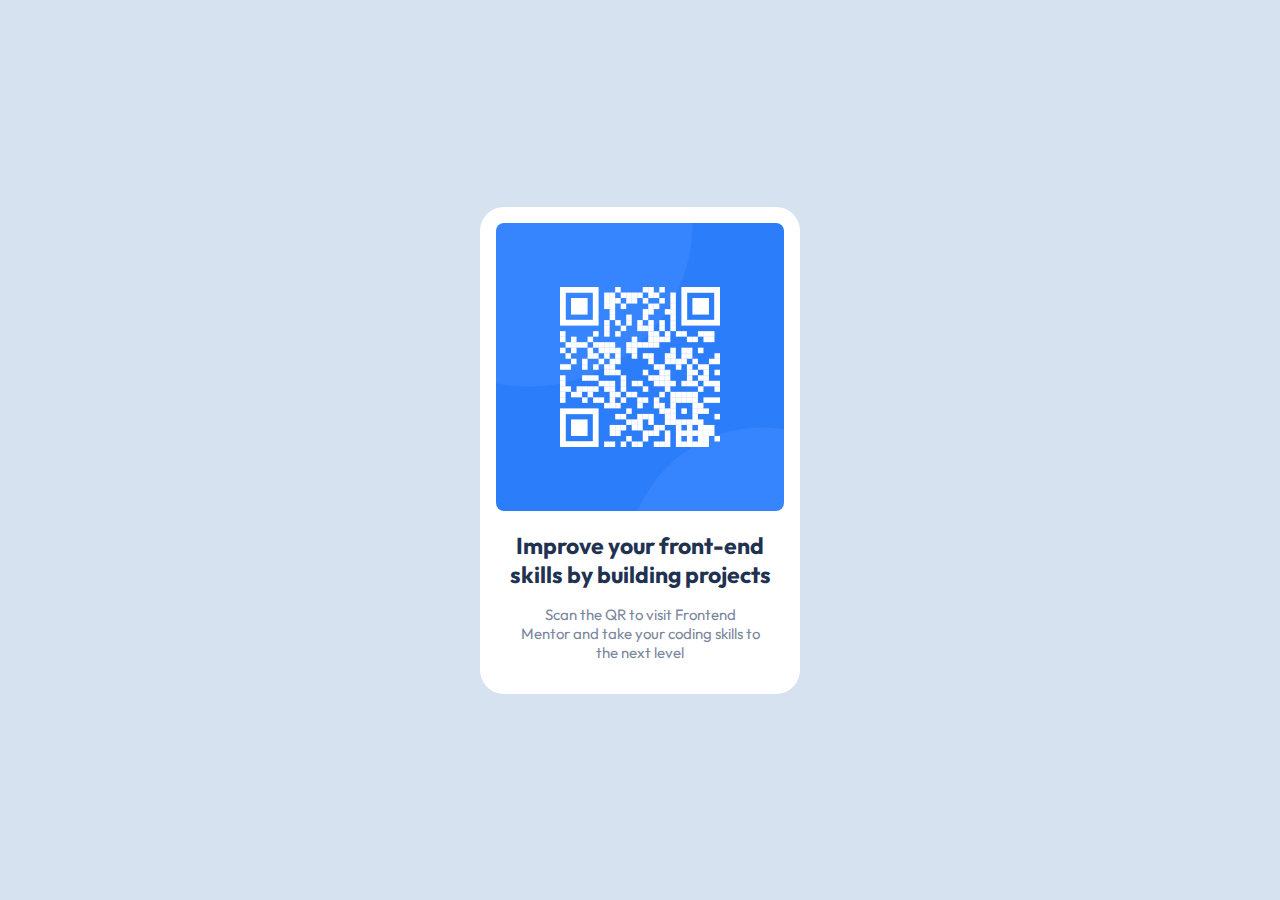
<file: index.html>
<!DOCTYPE html>
<html lang="en">
<head>
    <meta charset="UTF-8">
    <meta http-equiv="X-UA-Compatible" content="IE=edge">
    <meta name="viewport" content="width=device-width, initial-scale=1.0">
    <link rel="preconnect" href="https://fonts.googleapis.com">
    <link rel="preconnect" href="https://fonts.gstatic.com" crossorigin>
    <link href="https://fonts.googleapis.com/css2?family=Outfit:wght@200;300;400;500;600;700&display=swap" rel="stylesheet">   
    <link rel="stylesheet" href="style.css">
    <title>QR Code Component</title>
</head>
<body>
    <main>
        <div class="card">
            <div class="qr-code">
                <img src="./images/image-qr-code.png" alt="QR code for frontendmentor.io">
            </div>
            <div class="content">
                <h1>Improve your front-end<br> skills by building projects</h1>
                <p>Scan the QR to visit Frontend<br> Mentor and take your coding skills to<br> the next level</p>
            </div>
        </div>
    </main>
</body>
</html>
</file>
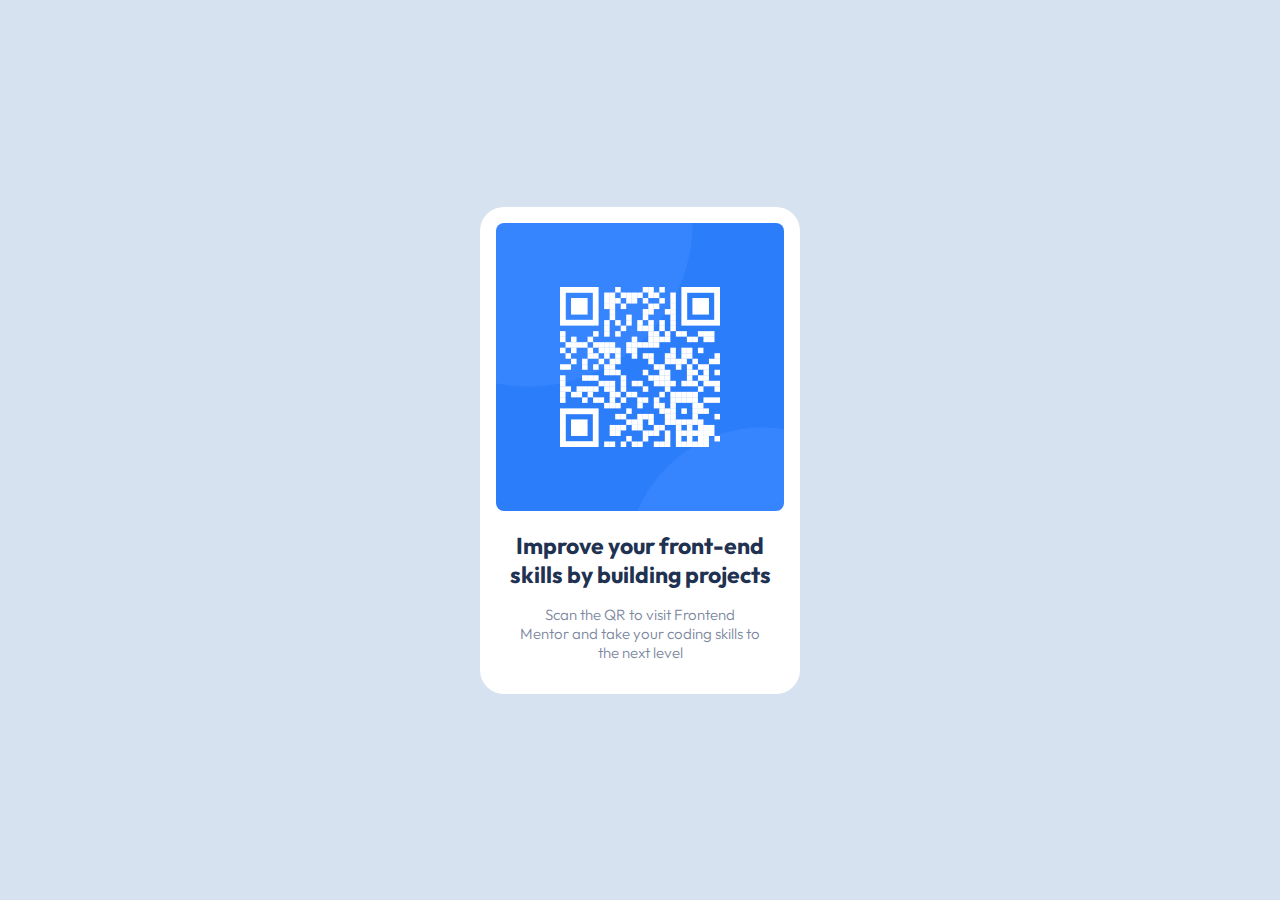
<file: design/index.html>
<!DOCTYPE html>
<html lang="en">
<head>
    <meta charset="UTF-8">
    <meta http-equiv="X-UA-Compatible" content="IE=edge">
    <meta name="viewport" content="width=device-width, initial-scale=1.0">
    <link rel="preconnect" href="https://fonts.googleapis.com">
    <link rel="preconnect" href="https://fonts.gstatic.com" crossorigin>
    <link href="https://fonts.googleapis.com/css2?family=Outfit:wght@200;300;400;500;600;700&display=swap" rel="stylesheet">   
    <link rel="stylesheet" href="style.css">
    <title>QR Code Component</title>
</head>
<body>
    <div class="card">
        <div class="qr-code">
            <img src="../images/image-qr-code.png" alt="QR code for frontendmentor.io">
        </div>
        <div class="content">
            <h4>Improve your front-end<br> skills by building projects</h4>
            <p>Scan the QR to visit Frontend<br> Mentor and take your coding skills to<br> the next level</p>
        </div>
    </div>
</body>
</html>
</file>
<file: style.css>
/* RESET */
* {
    box-sizing: border-box;
    margin: 0;
    padding: 0;
    font-family: 'Outfit', 'Roboto', sans-serif;
}
/* BODY */

body {
    background-color: hsl(212, 45%, 89%);
    min-height:100vh;
    display:flex;   
    align-items: center;
    justify-content: center;
}

/* CARD */

.card {
    background-color: white;
    flex-direction: column;
}
.qr-code img {
    padding: 1rem;

}
.card,
.qr-code img {
    max-width: 20rem;
    border-radius: 1.5rem;
}
.content {
    text-align: center;
}
.content h1 {
    font-size: 23px;
    color: hsl(218, 44%, 22%);
    font-weight: 700;
}
.content p {
    padding: 1rem;
    padding-bottom: 2rem;
    font-weight: 400;
    font-size: 15px;
    color: hsl(220, 15%, 55%);
}
</file>
<file: design/style.css>
/* RESET */
* {
    box-sizing: border-box;
    margin: 0;
    padding: 0;
    font-family: 'Outfit', 'Roboto', sans-serif;
}
/* BODY */

body {
    background-color: hsl(212, 45%, 89%);
    min-height:100vh;
    display:flex;   
}

/* CARD */

.card {
    background-color: white;
    display: flex;
    flex-direction: column;
    margin: auto;
}
.qr-code img {
    padding: 1rem;

}
.card,
.qr-code img {
    max-width: 20rem;
    border-radius: 1.5rem;
}
.content {
    text-align: center;
}
.content h4 {
    font-size: 23px;
    color: hsl(218, 44%, 22%);
    font-weight: 700;
}
.content p {
    padding: 1rem;
    padding-bottom: 2rem;
    font-weight: 300;
    font-size: 15px;
    color: hsl(220, 15%, 55%);
}
</file>
